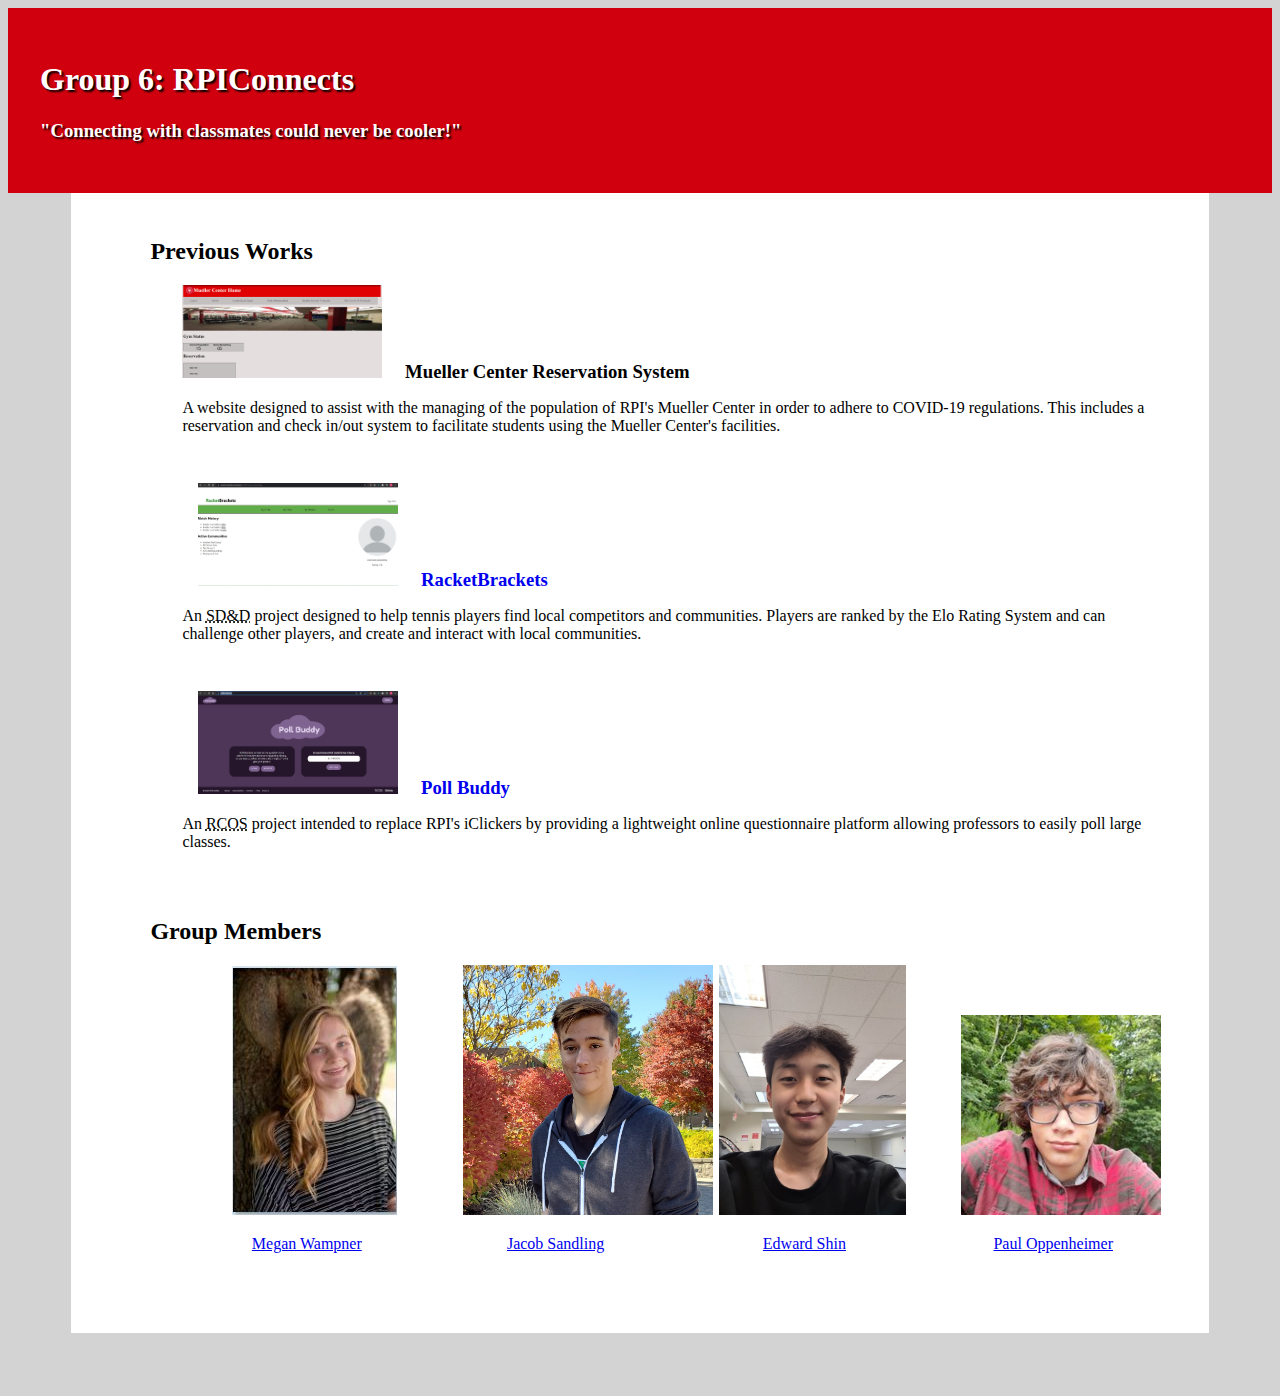
<file: index.html>
<!DOCTYPE html>
<html lang="en">
    <head>
        <title>WebSys Group 6: RPIConnects </title>
        <meta http-equiv="Content-Type" content="text/html; charset=UTF-8"/>
        <link rel="stylesheet" type="text/css" href="./resources/style.css" media="screen"/>
       
    </head>
    <body id="group_body">
      <header id="group_header">
        <h1>Group 6: RPIConnects</h1>

        <h3>"Connecting with classmates could never be cooler!"</h3>
      </header>

      <main id="group_profile">
        <section>
          <h2>Previous Works</h2>
  
          <div class="prev_work">
            <img src = "resources/MuellerCenter.png" alt="Muller Center Reservation System" width="200">
            <h3>Mueller Center Reservation System</h3>
            <p>A website designed to assist with the managing of the population of 
              RPI's Mueller Center in order to adhere to COVID-19 regulations.  
              This includes a reservation and check in/out system to facilitate 
              students using the Mueller Center's facilities.
            </p>
          </div>
  
          <div class="prev_work">
            <a href="https://racket-brackets.vercel.app/" target="_blank" rel="noopener noreferrer">
              <img src="./resources/RacketBrackets.JPG" alt="RacketBrackets Landing Page" width="200"/>
              <h3>RacketBrackets</h3>
            </a>
            <p> An <abbr title="Software Design and Documentation">SD&D</abbr> project designed to help tennis players find local competitors and communities.
            Players are ranked by the Elo Rating System and can challenge other players, and create and interact with local communities.</p>
          </div>
  
          <div class="prev_work">
            <a href="https://pollbuddy.app" target="_blank" rel="noopener noreferrer">
              <img src="./resources/PollBuddy.JPG" alt="Poll Buddy Homepage" width="200"/>
              <h3>Poll Buddy</h3>
            </a>
            <p> An <abbr title="Rensselaer Center for Open Source">RCOS</abbr> project intended to replace RPI's iClickers by providing a lightweight online questionnaire 
              platform allowing professors to easily poll large classes.</p>
          </div>
          
        </section>
  
        <section>
          <h2>Group Members</h2>
          <div class="column_box">
            <div class="column">
              <a href = "wampnm/wampnm.html">
                <img src="wampnm/profile.JPG" alt="Megan Wampner"/>
                <p>Megan Wampner</p>
              </a>
            </div>
            <div class="column">
              <a href="./sandlj/sandlj.html">
                <img src="./sandlj/resources/resumePhoto.jpg" alt="Jacob Sandling" height="250"/>
                <p>Jacob Sandling</p>
              </a>
            </div>
            <div class="column">
              <a href = "./shine2/shine2.html">
                <img src="./shine2/profile_picture.jpg" alt="Edward Shin" height="250"/>
                <p>Edward Shin</p>
              </a>
            </div>
            <div class="column">
              <a href="./oppenp/oppenp.html">
                <img src="./oppenp/me.jpg" alt="Paul Oppenheimer" height="200"/>
                <p>Paul Oppenheimer</p>
              </a>
            </div>
          </div>
        </section>
        
      </main>
    </body>

</html>
</file>
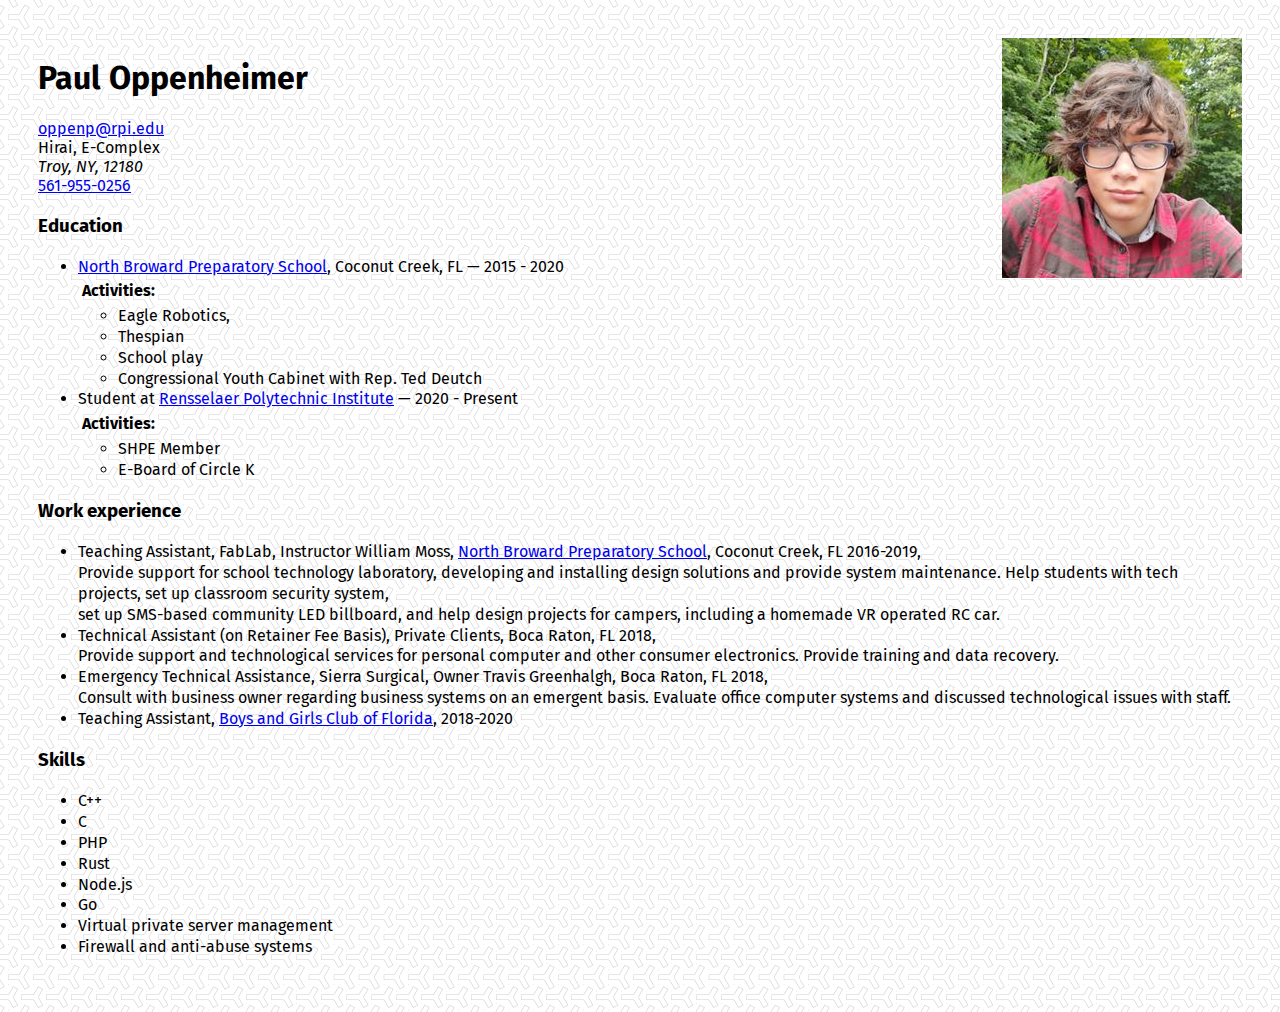
<file: oppenp/oppenp.html>
<!DOCTYPE html>
<html lang="en">
<head>
  <meta http-equiv="Content-Type" content="text/html; charset=utf-8">
  <title>Paul Oppenheimer</title>
  <link rel="stylesheet" type="text/css" href="../resources/style.css">
  <link rel="preconnect" href="https://fonts.googleapis.com">
  <link rel="preconnect" href="https://fonts.gstatic.com" crossorigin>
  <link href="https://fonts.googleapis.com/css2?family=Fira+Sans:wght@400;500&amp;display=swap" rel="stylesheet">
</head>
<body id="p_body">
  <img id="p_pic" src="me.jpg" alt="My picture">
  <div class="vcard">
    <h1 class="fn">Paul Oppenheimer</h1><a class="email" href=
    "mailto:oppenp@rpi.edu">oppenp@rpi.edu</a>
    <div class="adr">
      <div class="street-address">
        Hirai, E-Complex
      </div>
      <address>
        <span class="locality">Troy</span>, <span class=
        "region">NY</span>, <span class="postal-code">12180</span>
      </address>
    </div><a href="tel:5619550256" class="tel">561-955-0256</a>
  </div>
  <section>
    <h3>Education</h3>
    <ul>
      <li>
        <a href=
        "https://www.nordangliaeducation.com/our-schools/florida/north-broward-preparatory-school">
        North Broward Preparatory School</a>, Coconut Creek, FL —
        <span class="time">2015 - 2020</span>
        <h4 class="p_ma1">
          Activities:
        </h4>
        <ul>
          <li>Eagle Robotics,</li>
          <li>Thespian</li>
          <li>School play</li>
          <li>Congressional Youth Cabinet with Rep. Ted Deutch</li>
        </ul>
      </li>
      <li>Student at <a href="https://rpi.edu">Rensselaer
      Polytechnic Institute</a> — <span class="time">2020 -
      Present</span>
        <h4 class="p_ma1">
          Activities:
        </h4>
        <ul>
          <li>SHPE Member</li>
          <li>E-Board of Circle K</li>
        </ul>
      </li>
    </ul>
  </section>
  <section>
    <h3>Work experience</h3>
    <ul>
      <li>Teaching Assistant, FabLab, Instructor William Moss,
      <a href=
      "https://www.nordangliaeducation.com/our-schools/florida/north-broward-preparatory-school">
        North Broward Preparatory School</a>, Coconut Creek, FL
        2016-2019,<br>
        Provide support for school technology laboratory,
        developing and installing design solutions and provide
        system maintenance. Help students with tech projects, set
        up classroom security system,<br>
        set up SMS-based community LED billboard, and help design
        projects for campers, including a homemade VR operated RC
        car.
      </li>
      <li>Technical Assistant (on Retainer Fee Basis), Private
      Clients, Boca Raton, FL 2018,<br>
      Provide support and technological services for personal
      computer and other consumer electronics. Provide training and
      data recovery.</li>
      <li>Emergency Technical Assistance, Sierra Surgical, Owner
      Travis Greenhalgh, Boca Raton, FL 2018,<br>
      Consult with business owner regarding business systems on an
      emergent basis. Evaluate office computer systems and
      discussed technological issues with staff.</li>
      <li>Teaching Assistant, <a href="https://www.bgcbc.org/">Boys
      and Girls Club of Florida</a>, 2018-2020
      </li>
    </ul>
  </section>
  <section>
    <h3>Skills</h3>
    <ul>
      <li>C++</li>
      <li>C</li>
      <li>PHP</li>
      <li>Rust</li>
      <li>Node.js</li>
      <li>Go</li>
      <li>Virtual private server management</li>
      <li>Firewall and anti-abuse systems</li>
    </ul>
  </section>
</body>
</html>
</file>
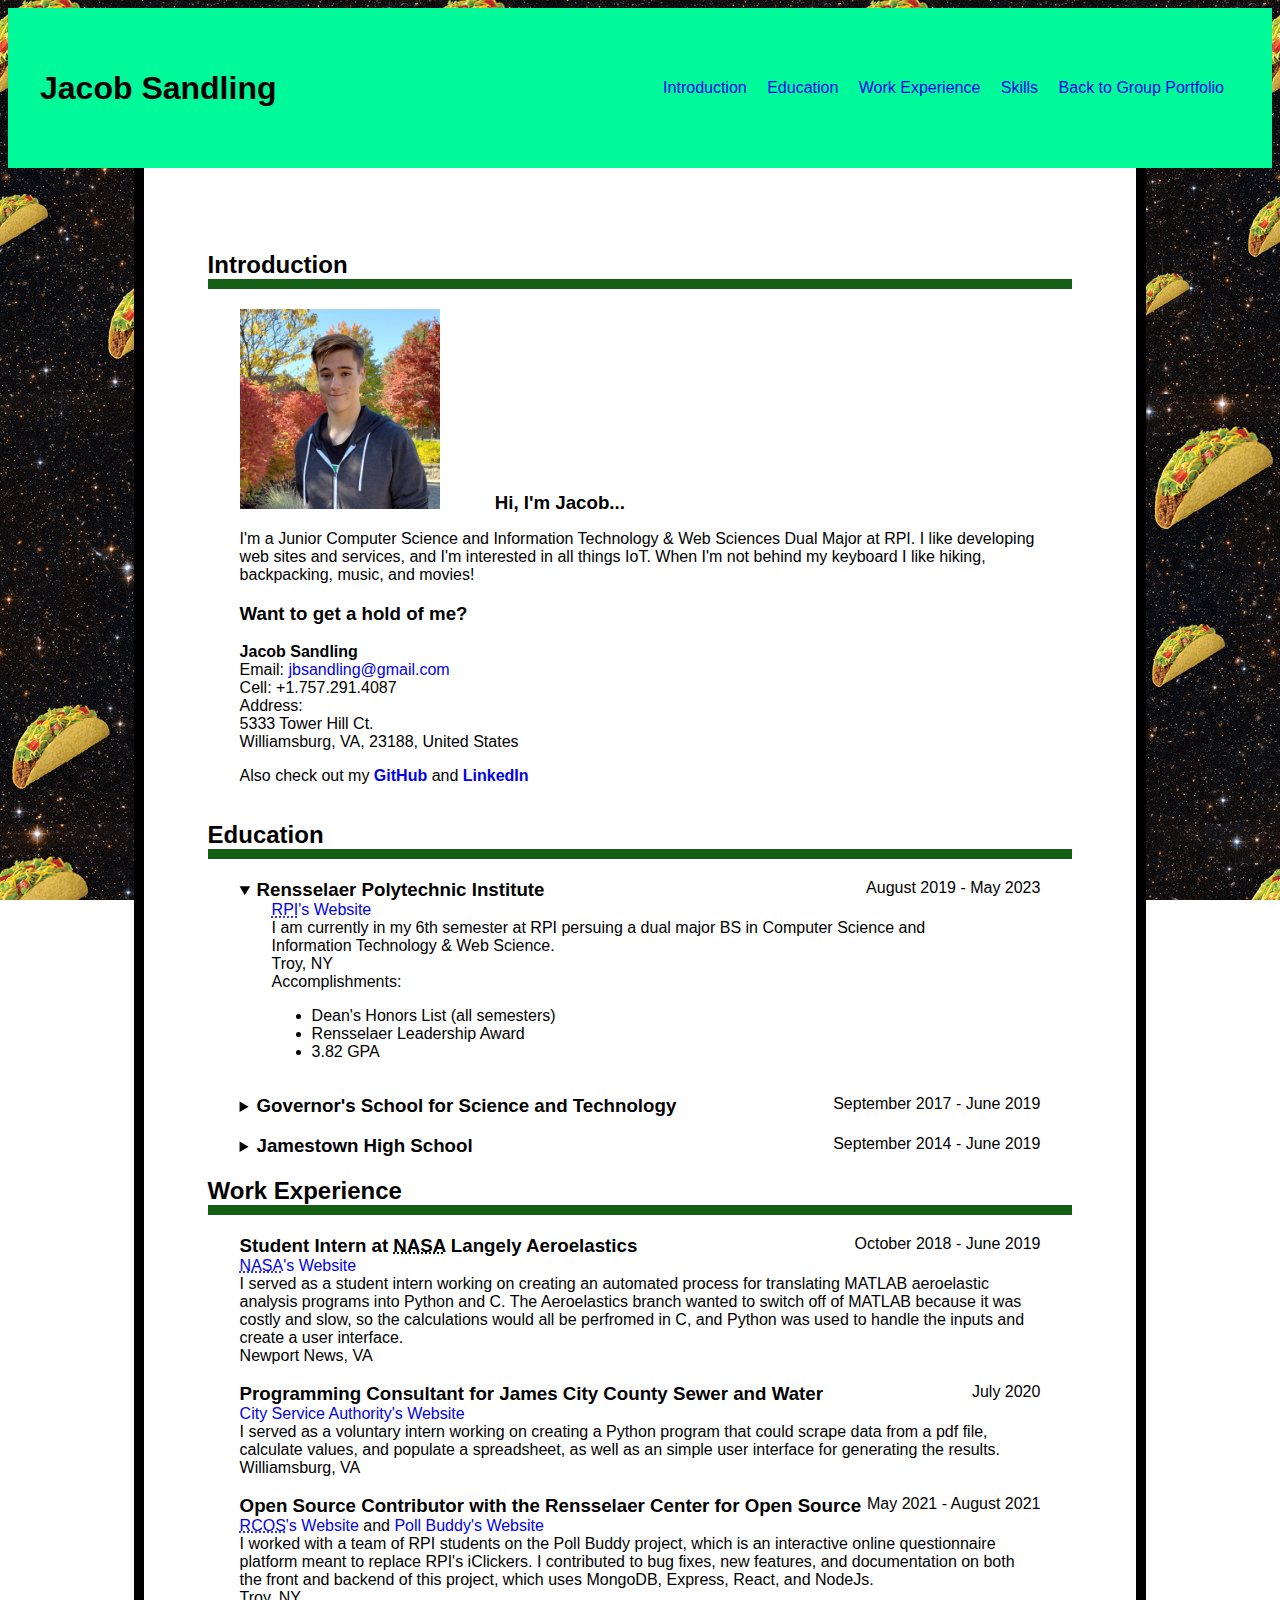
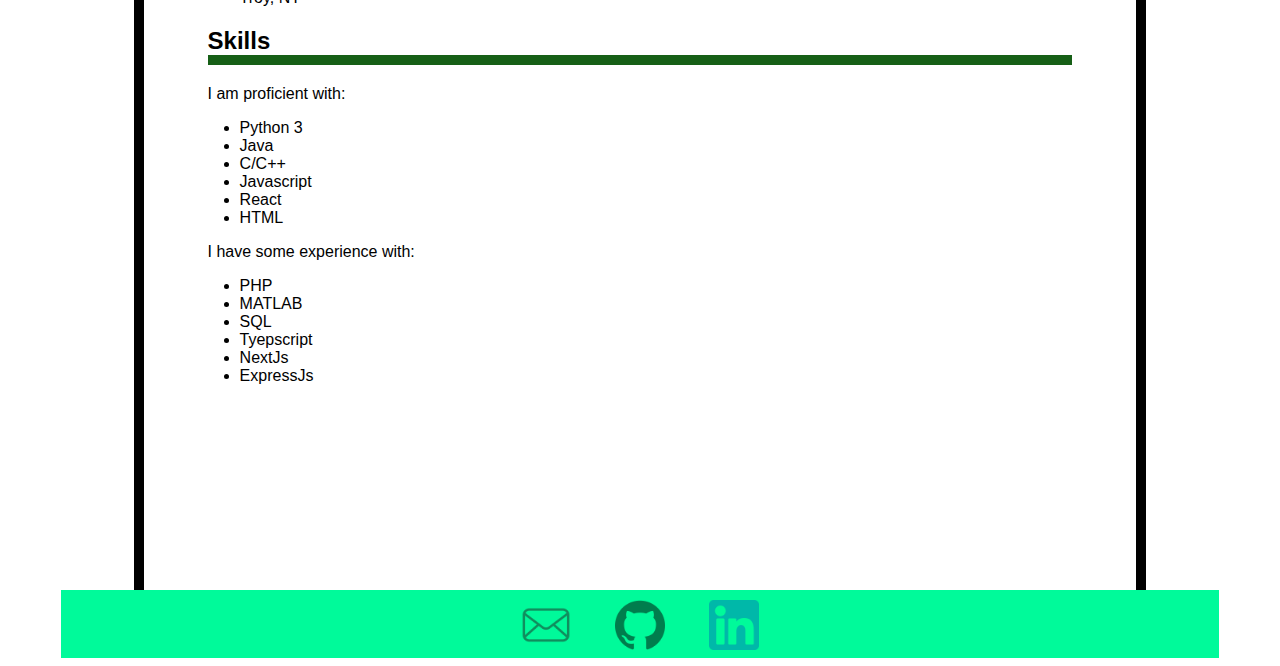
<file: sandlj/sandlj.html>
<!-- sandlj.html -->
<!-- Jacob Sandling -->
<!-- ITWS2110 Lab 1 -->
<!DOCTYPE html>
<html lang="en" style="scroll-behavior: smooth;">
    <head>
        <title>Jacob Sandling - Profile</title>
        <!-- link to shared group stylesheet in /lab1/resources -->
        <link rel="stylesheet" href="../resources/style.css"/>
        <meta http-equiv="Content-Type" content="text/html; charset=UTF-8"/>
    </head>

    <body class="j_body">

        <header class="j_header-flex">
            <div class="j_header">
                <h1 class="j_name"> Jacob Sandling </h1>
                <nav>
                    <a href="#j_intro">Introduction</a>
                    <a href="#j_education">Education</a>
                    <a href="#j_workExp">Work Experience</a>
                    <a href="#j_skills">Skills</a>
                    <a href="../index.html">Back to Group Portfolio</a>
                </nav>
            </div>
        </header>
        
        <main class="j_main">

            <!-- Introduction Section -->
            <!-- Includes: Full Name, Address, Phone, Email (with link), Photo, Objective Statement-->
            <section id="j_intro">
                <h2>Introduction</h2>
                <img id="j_picture" src="./resources/resumePhoto.jpg" alt="A photo of me">
                <h3 id="j_quote">Hi, I'm Jacob...</h3>
                <p id="j_blurb">
                    I'm a Junior Computer Science and Information Technology & Web Sciences Dual Major at RPI. I like developing web sites and services, and I'm interested in all things IoT.
                    When I'm not behind my keyboard I like hiking, backpacking, music, and movies!
                </p>
                <div class="vcard">
                    <h3>Want to get a hold of me?</h3>
                    <h4 class="fn j_subtitle">Jacob Sandling</h4> <br/>
                    Email: <a class="email" href="mailto:jbsandling@gmail.com">jbsandling@gmail.com</a> <br/>
                    Cell: <span class="tel">+1.757.291.4087</span> <br/>
                    Address:
                    <div class="adr">
                        <span class="street-address">5333 Tower Hill Ct.</span> <br/>
                        <span class="locality"> Williamsburg</span>, <span class="region">VA</span>,
                        <span class="postal-code">23188</span>, <span class="country-name">United States</span>
                    </div>
                </div>
                <p>Also check out my <a href="https://github.com/jbsandling"><b>GitHub</b></a> and <a href="https://www.linkedin.com/in/jbsandling/"><b>LinkedIn</b></a></p>
            </section>

            <!-- Education Section -->
            <!-- Includes: Education (3 items), Institutions (with links), Degree Program, Dates, Accomplishments  -->
            <!-- These are formatted as details items, so click to expand, with the most relevant (RPI) open by default -->
            <section id="j_education">
                <h2>Education</h2>
                <details open>
                    <summary>
                        <h3 class="j_subtitle">Rensselaer Polytechnic Institute</h3>
                        <span class="j_date">August 2019 - May 2023</span>
                    </summary>
                    <div>
                        <a href="https://rpi.edu"><abbr title ="Rensselaer Polytechnic Institute">RPI</abbr>'s Website</a> <br/>
                        I am currently in my 6th semester at RPI persuing a dual major BS in Computer Science and Information Technology & Web Science. <br/>
                        Troy, NY <br/>
                        Accomplishments:
                        <ul>
                            <li>Dean's Honors List (all semesters)</li>
                            <li>Rensselaer Leadership Award</li>
                            <li>3.82 GPA</li>
                        </ul>
                    </div>
                </details>
                <br/>
                <details>
                    <summary>
                        <h3 class="j_subtitle">Governor's School for Science and Technology</h3>
                        <span class="j_date">September 2017 - June 2019</span>
                    </summary>
                    <div>
                        <a href="https://nhrec.org/gsst/"><abbr title="Governor's School for Science and Technology">GSST</abbr>'s Website</a> <br/>
                        I spent my half of my Junior and Senior years of high school at the <abbr title="Governor's School for Science and Technology">GSST</abbr>, 
                        and was a part of the Computational Physics strand.<br/>
                        Newport News, VA <br/>
                        Accomplishments:
                        <ul>
                            <li><abbr title="Governor's School for Science and Technology">GSST</abbr> Science Fair Participant</li>
                            <li>3rd Place at WHRO Great Computer Challenge Scientific Programming 2018</li>
                            <li>1st Place at WHRO Great Computer Challenge Scientific Programming 2019</li>
                        </ul>
                    </div>
                </details>
                <br/>
                <details>
                    <summary>
                        <h3 class="j_subtitle">Jamestown High School</h3>
                        <span class="j_date">September 2014 - June 2019</span>
                    </summary>
                    <div>
                        <a href="https://wjccschools.org/jhs/"><abbr title="Jamestown High School">JHS</abbr>'s Website</a> <br/>
                        Williamsburg, VA <br/>
                        Accomplishments:
                        <ul>
                            <li>Honor Roll (all semesters)</li>
                            <li>5 Seasons Varsity in Track and Field</li>
                            <li>Engineer's Club of the Virginia Peninsula Outstanding Science Student Award Finalist</li>
                            <li>Member of National Honor Society and Rho Kappa (Social Studies) Honor Society</li>
                        </ul>
                    </div>
                </details>
            </section>

            <!-- Work Experience Section -->
            <!-- Includes: 3 items, each with organization (with link), Title, Dates, Details-->
            <section id="j_workExp">
                <h2>Work Experience</h2>
                <div>
                    <h3 class="j_subtitle">Student Intern at <abbr title="National Aeronautics and Space Administration">NASA</abbr> Langely Aeroelastics </h3>
                    <span class="j_date">October 2018 - June 2019</span> <br/>
                    <a href="https://www.nasa.gov/langley"><abbr title="National Aeronautics and Space Administration">NASA</abbr>'s Website </a> <br/>
                    I served as a student intern working on creating an automated process for translating MATLAB aeroelastic analysis programs into Python and C. 
                    The Aeroelastics branch wanted to switch off of MATLAB because it was costly and slow, so the calculations would all be perfromed in C, and Python was used to handle
                    the inputs and create a user interface.<br/>
                    Newport News, VA
                </div>
                <br/>
                <div>
                    <h3 class="j_subtitle">Programming Consultant for James City County Sewer and Water</h3>
                    <span class="j_date">July 2020</span> <br/>
                    <a href="https://www.jamescitycountyva.gov/611/James-City-Service-Authority">City Service Authority's Website </a> <br/>
                    I served as a voluntary intern working on creating a Python program that could scrape data from a pdf file, calculate values, and populate a spreadsheet, as well as an
                    simple user interface for generating the results. <br/>
                    Williamsburg, VA
                </div>
                <br/>
                <div>
                    <h3 class="j_subtitle">Open Source Contributor with the Rensselaer Center for Open Source</h3>
                    <span class="j_date">May 2021 - August 2021</span> <br/>
                    <a href="https://rcos.io/"><abbr title="Rensselaer Center for Open Source">RCOS</abbr>'s Website </a> and <a href="https://pollbuddy.app/" >Poll Buddy's Website</a> <br/>
                    I worked with a team of RPI students on the Poll Buddy project, which is an interactive online questionnaire platform meant to replace RPI's iClickers. 
                    I contributed to bug fixes, new features, and documentation on both the front and backend of this project, which uses MongoDB, Express, React, and NodeJs.<br/>
                    Troy, NY
                </div>
            </section>

            <!-- Skills Section -->
            <!-- Contains 12 items-->
            <section id="j_skills">
                <h2>Skills</h2>
                I am proficient with:
                <ul>
                    <li>Python 3</li>
                    <li>Java</li>
                    <li>C/C++</li>
                    <li>Javascript</li>
                    <li>React</li>
                    <li>HTML</li>
                </ul>
                I have some experience with:
                <ul>
                    <li>PHP</li>
                    <li>MATLAB</li>
                    <li>SQL</li>
                    <li>Tyepscript</li>
                    <li>NextJs</li>
                    <li>ExpressJs</li>
                </ul>
            </section>
        </main>

        <!-- Footer with some of the links from above -->
        <!-- This way they are immediately accessibe when a viewer finishes reading -->
        <footer id="j_footer">
            <a href="mailto:jbsandling@gmail.com"><img src="./resources/emailicon.png" alt="Email link" height="50" width="50"/></a>
            <a href="https://github.com/jbsandling"><img src="./resources/github.png" alt="GitHub link" height="50" width="50"/></a>
            <a href="https://www.linkedin.com/in/jbsandling/"><img src="./resources/linkedin.png" alt="LinkedIn link" height="50" width="50"/></a>
        </footer>
    </body>
</html>
</file>
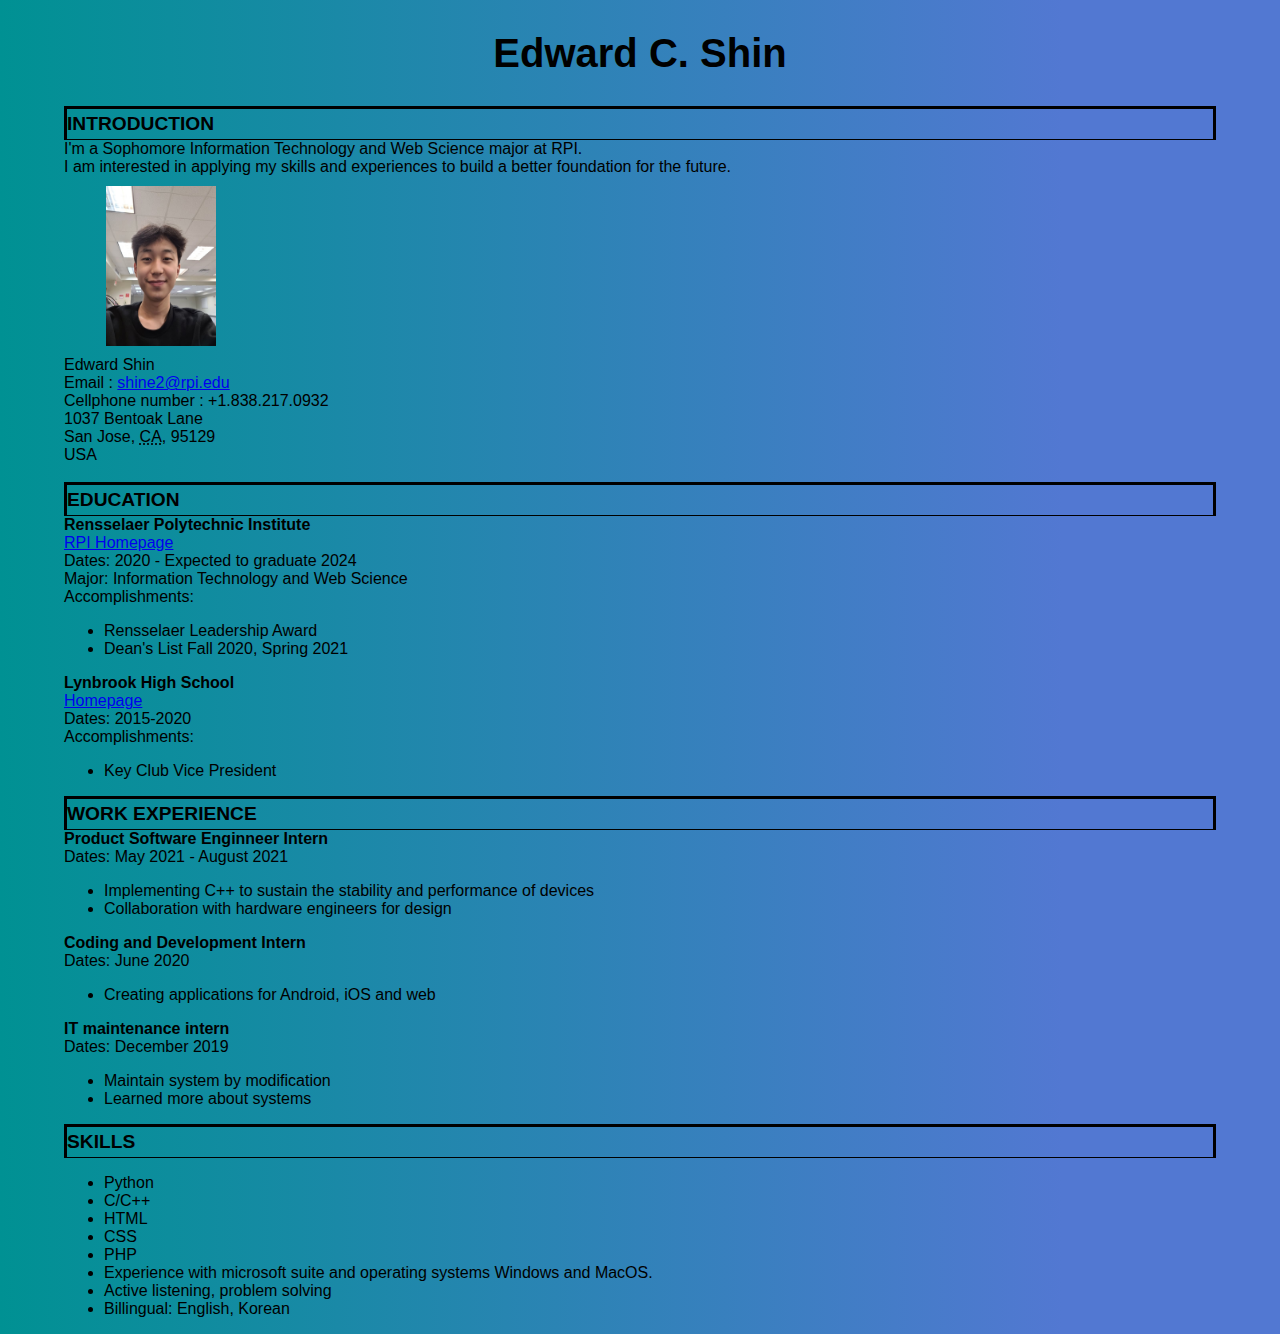
<file: shine2/shine2.html>
<!DOCTYPE html>
<html>
  <head>
      <title>Edward Shin resume</title>
      <link rel="stylesheet" type="text/css" href="stylesheet.css" media="screen"/>
      <meta http-equiv="Context-type" content="text/html; charset=UTF-8"/>
  </head>


  <body>
    <h1>Edward C. Shin</h1>
    <h2>INTRODUCTION</h3>
      <p id = "objective">I'm a Sophomore Information Technology and Web Science major at RPI.</br> 
          I am interested in applying my skills and experiences
          to build a better foundation for the future.
      </p>
      <img id = "self_picture" src="profile_picture.jpg">
      <div class="vcard">
        <span class="fn">Edward Shin</span></br>
        Email : <a class="email" href="shine2@rpi.edu">shine2@rpi.edu</a></br>
        Cellphone number : <span class="tel">+1.838.217.0932</span></br>
        <div class="adr">
            <div class="street-address">1037 Bentoak Lane</div>
            <span class="locality">San Jose</span>,
            <abbr class="region" title="California">CA</abbr>,
            <span class="postal-code">95129</span>
            <div class="country-name">USA</div></div>
        </div>
    </div>
      
      

    </br>
    <section id = "education">
    <h2>EDUCATION</h2>
      <p><strong>Rensselaer Polytechnic Institute</strong></p>
      <a href="https://www.rpi.edu/">RPI Homepage</a>

      <p>Dates: 2020 - Expected to graduate 2024</span></p>
      <p>Major: Information Technology and Web Science</p>
      Accomplishments:
      <ul>
        <li>Rensselaer Leadership Award</li>
        <li>Dean's List Fall 2020, Spring 2021</li>
      </ul>
      <p><strong>Lynbrook High School</strong></p>
      <a href="https://lhs.fuhsd.org/">Homepage</a>

      <p>Dates: 2015-2020</p>
      Accomplishments:
      <ul>
        <li>Key Club Vice President</li>
      </ul>
      
    </section>  
    <h2 id="experience">WORK EXPERIENCE</h2>
      <p><strong>Product Software Enginneer Intern</strong></p>
      <p>Dates: May 2021 - August 2021     
      <ul>
         <li>Implementing C++ to sustain the stability and performance of devices</li>
         <li>Collaboration with hardware engineers for design</li>
      </ul>
      <p><strong>Coding and Development Intern</strong></p>
      <p>Dates: June 2020</p>
      <ul>
          <li>Creating applications for Android, iOS and web</li>
      </ul>
      <p><strong>IT maintenance intern</strong></p>
      <p>Dates: December 2019</p>
      <ul>
          <li>Maintain system by modification</li>
          <li>Learned more about systems</li>
      </ul>
    <h2 id="skills">SKILLS</h2>
      <ul>
         <li>Python</li>
         <li>C/C++</li>
         <li>HTML</li>
         <li>CSS</li>
         <li>PHP</li>
         <li>Experience with microsoft suite and operating systems Windows and MacOS.</li>
         <li>Active listening, problem solving</li>
         <li>Billingual: English, Korean</li>
      </ul>
  </body>  
</html>
</file>
<file: resources/style.css>
/* Group Portfolio Page Styling */

.prev_work {
    padding-bottom: 2em;
}

.prev_work h3{
    display: inline;
    padding: 0 0 1em 1em;
}

.prev_work a{
    text-decoration: none;
}

.column_box {
    display: table;
    table-layout: fixed;
    width: 100%;
}

.column{
    display: table-cell;
    text-align: center;
}

#group_header {
    background-color:rgb(209, 0, 14);
    color: #fff;
    padding: 2em;
    text-shadow: 2px 2px 2px #000;
}

#group_profile {
    margin: 0 5% 5% 5%;
    background-color: white;
    padding: 2% 5% 5% 5%;
}

#group_profile *:not(h2):not(abbr) {
    padding-left: 1em;
}

#group_body {
    background-color: lightgray;
}



/* Jacob's Personal Page Styling */

.j_body {
    background-image: url(../sandlj/resources/TacoGalaxy.jpg);
    background-attachment: fixed;
    font-family: Verdana, Geneva, Tahoma, sans-serif;
}

/* I applied this styling directly so it wouldn't conflict with others pages */
/* html{
    scroll-behavior: smooth;
} */

.j_body a:link{
    text-decoration: none;
}

.j_body a:hover{
    text-decoration: underline;
}

.j_main {
    margin: 0 10% 0 10%;
    padding: 5% 5% 15% 5%;
    border-style: solid;
    border-width: 10px;
    border-color: black;
    border-top: 0;
    border-bottom: 0;
    background-color: #fff;
}

.j_main section {
    padding-top: 5em;
    margin-top: -5em;
}

.j_main section > *:not(h2) {
    padding: 0 2em 0 2em;
}

.j_main h2 {
    border-bottom-width: 10px;
    border-bottom-color:rgb(22, 95, 22);
    border-bottom-style: solid;
}

.j_subtitle {
    display: inline;
}

.j_header-flex {
    display: flex;
    align-items: center;
    position: sticky;
    height: 10em;
    top: -5em;
    background-color: mediumspringgreen;
}

.j_header {
    display: flex;
    padding: 0 2em 0 2em;
    width: 100%;
    align-items: center;
    justify-content: space-between;
    top: 0;
    height: 5em;
    position: sticky;
    background-color: mediumspringgreen;
}

.j_header nav{
    float: right;
}

.j_header a {
    padding-right: 1em;
}

.j_date {
    float: right;
}

#j_education div{
    padding: 0 2em 0 2em;
}

#j_picture{
    width: 200px;
    height: 200px;
    border-radius: 10%;
}

#j_quote {
    display: inline;
    padding: 0 1em 1em 1em;
}

#j_footer {
    background-color: mediumspringgreen;
    margin: 0 auto;
    width: 90%;
    height: 3em;
    padding:10px;
    text-align: center;
}

#j_footer a{
    text-align: center;
    opacity: 50%;
    padding: 0 20px 0 20px;
}

#j_footer a:hover{
    opacity: 100%;
}

#j_blurb {
    padding: 0 2em 0 2em;
    tab-size: 2em;
}

/* Megan's Personal Page Styling */
/*@import url('https://fonts.googleapis.com/css2?family=Ubuntu:wght@300&display=swap');*/

#wampnm {
    /*font-family: 'Times New Roman', Times, serif, Helvetica, sans-serif; */
    background: rgba(97, 92, 92, 0.938);
    position: absolute;
    font-family: 'Ubuntu', sans-serif;
}


#m_header{ 
    margin: 0 0 0 0;
    padding: 0;
    border-right: 200px;
    height: 51.5px;
    width: 1079px;
    float: left;
    background: rgba(128, 167, 218, 0.938);
}
#m_pic{
    width: 300px;
    height: 300px;
    margin-left: 425px;
    margin-top: 15px;
    border: 1px solid black;
}

#m_contactInfo{
    float: right;
    clear:right;
    margin: 0;
    padding: 0;
    background: rgba(128, 167, 218, 0.938);
}

#m_objective{
    float: left;
    clear: left;
    padding: 0;
    margin: 0;
    width: 1079px;
    height: 23px;
    font-size: 1em;
    background: rgba(128, 167, 218, 0.938);
}

#m_title1{
    font-weight: bold;
    font-size: 1.4em;
}

#m_title2{
    font-weight: bold;
    font-size: 1.4em;
}

#m_title3{
    font-weight: bold;
    font-size: 1.4em;
}

#m_sub1{
    font-weight: bold;
    font-style: italic;
    font-size: 1.1em;
}

#m_sub2{
    font-weight: bold;
    font-style: italic;
    font-size: 1.1em;
}

#m_sub3{
    font-weight: bold;
    font-style: italic;
    font-size: 1.1em;
}

#m_sub4{
    font-weight: bold;
    font-style: italic;
    font-size: 1.1em;
}

#m_sub5{
    font-weight: bold;
    font-style: italic;
    font-size: 1.1em;
}

#m_school{
    float: left;
    clear: left;
    margin-left: 50px;
    margin-top: 50px;
    background: rgba(128, 167, 218, 0.938);
    border: 1px solid black;
}

#m_jobs{
    float: right;
    clear: right;
    width: 400px;
    margin-right: 50px;
    background: rgba(128, 167, 218, 0.938);
    border: 1px solid black;
}

#m_skill{
    background: rgba(128, 167, 218, 0.938);
    margin-left: 450px;
    margin-right: 550px;
    border: 1px solid black;
}

/* Edward's Personal Page Styling */
#Edward {
    font-family: Verdana, Geneva, sans-serif; 
    margin: 0 5% 0 5%;
    background: rgb(2,0,36);
    background: linear-gradient(90deg, rgba(2,0,36,1) 0%, rgba(0,145,147,1) 0%, rgba(82,120,210,1) 83%);
  }

#e_h1 {
    font-size: 40px; 
    font-style: normal; 
    font-variant: normal; 
    font-weight: 700; 
    line-height: 26.4px; 
    text-align: center; 
    margin: 0.5em;
    padding: 0.5em; 
    /*font-variant: small-caps;*/
    /*font-size: 2em;*/
  }
#e_h2 {
    width: 50x;
    margin: 0px 0 0 0;
    padding: 5px;
    font-size: 1.2em;
    list-style: none;
    padding-left: 0;
    line-height: 20px; 
    border-style: solid;
    border-bottom-width: thin;
  }

#e_img {
    width: 110px;
    height: 160px;
    float: right;
    margin: 10px 1000px 10px 100px;
  }

#e_p {
    padding: 0;
    margin: 0;
}

#e_contactInfo {
    border-top: 2px solid #333;
    padding: 0px;
}
#e_contactInfo2 {
    border-bottom: 2px solid #333;
    padding: 0px;
  }

#e_education {
    padding: 0em 0em 0 0;
  }

/* Paul's personal page styling */

#p_body {
    font-family: "Fira Sans", "Calibri", Roboto, "Helvetica Neue", Helvetica, sans-serif;
    background: url("../oppenp/bg.jpg");
    padding: 30px
}
#p_pic {
    float:right;
}
#p_body a {
    opacity: 1; transition: opacity .15s ease-in;
}
#p_body a:hover, #p_body a:focus {
    opacity: .5; transition: opacity .15s ease-in;
}
#p_body a:active {
    opacity: .8; transition: opacity .15s ease-out;
}
#p_body section {
    max-width: 200ch;
    line-height: 1.3;
}
.p_ma1 {
    margin: .25rem;
}
</file>
<file: shine2/stylesheet.css>
body {
    font-family: Verdana, Geneva, sans-serif; 
    margin: 0 5% 0 5%;
    background: rgb(2,0,36);
    background: linear-gradient(90deg, rgba(2,0,36,1) 0%, rgba(0,145,147,1) 0%, rgba(82,120,210,1) 83%);
  }

h1 {
    font-size: 40px; 
    font-style: normal; 
    font-variant: normal; 
    font-weight: 700; 
    line-height: 26.4px; 
    text-align: center; 
    margin: 0.5em;
    padding: 0.5em; 
    /*font-variant: small-caps;*/
    /*font-size: 2em;*/
  }
h2 {
    width: 50x;
    margin: 0px 0 0 0;
    padding: 5px;
    font-size: 1.2em;
    list-style: none;
    padding-left: 0;
    line-height: 20px; 
    border-style: solid;
    border-bottom-width: thin;
  }

img {
    width: 110px;
    height: 160px;
    float: right;
    margin: 10px 1000px 10px 100px;
  }

p {
    padding: 0;
    margin: 0;
}

contactInfo {
    border-top: 2px solid #333;
    padding: 0px;
}
contactInfo2 {
    border-bottom: 2px solid #333;
    padding: 0px;
  }

education {
    padding: 0em 0em 0 0;
  }
</file>
